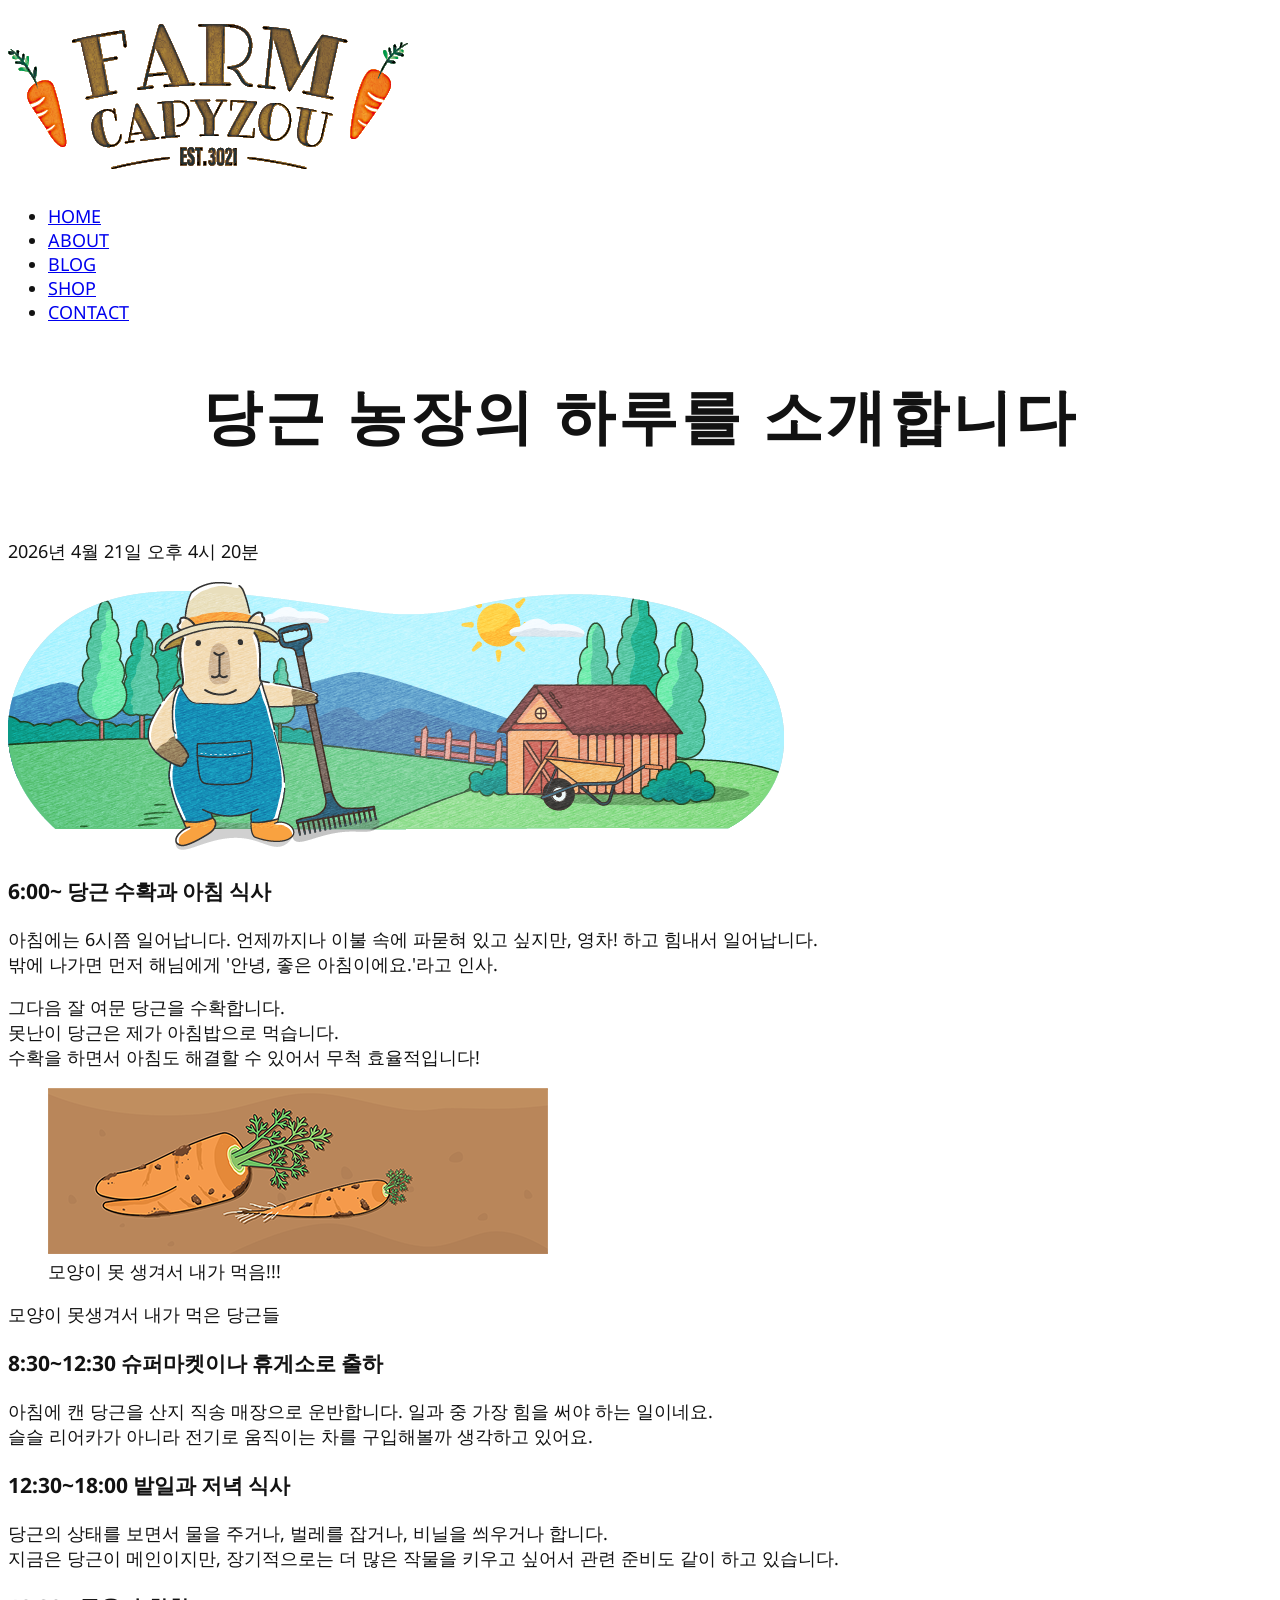
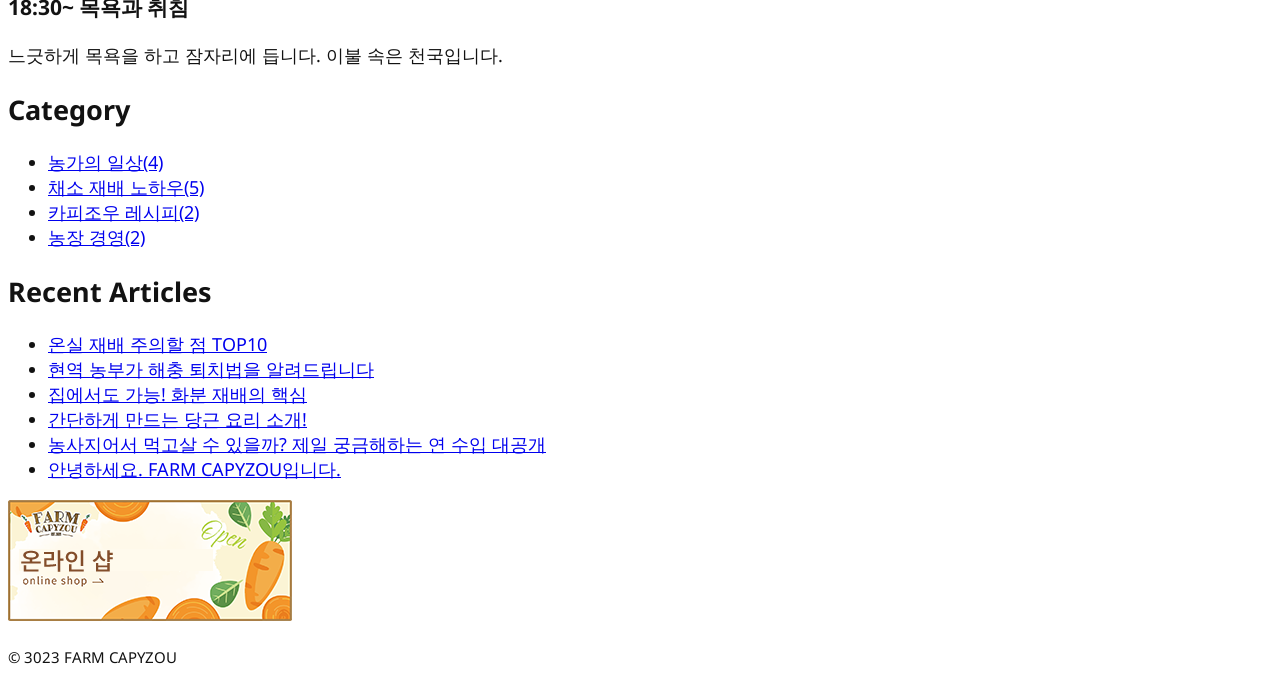
<file: index.html>
<!doctype html>
<html lang="ko">
  <head>
    <meta charset="UTF-8" />
    <link rel="stylesheet" href="./css/style.css" />
    <title>FARM CAPYZOU</title>
  </head>
  <body>
    <header>
      <h1><img src="./assets/logo.png" alt="FARM CAPYZOU" /></h1>
      <nav>
        <ul>
          <li><a href="#">HOME</a></li>
          <li><a href="#">ABOUT</a></li>
          <li><a href="#">BLOG</a></li>
          <li><a href="#">SHOP</a></li>
          <li><a href="#">CONTACT</a></li>
        </ul>
      </nav>
    </header>
    <div>
      <main>
        <article>
          <h2>당근 농장의 하루를 소개합니다</h2>
          <p>
            <time datetime="2026-04-21T16:20">
              2026년 4월 21일 오후 4시 20분
            </time>
          </p>
          <p>
            <img src="./assets/eyecatch.png" alt="농원에 있는 카피조우 그림" />
          </p>
          <h3>6:00~ 당근 수확과 아침 식사</h3>
          <p>
            아침에는 6시쯤 일어납니다. 언제까지나 이불 속에 파묻혀 있고 싶지만,
            영차! 하고 힘내서 일어납니다.<br />
            밖에 나가면 먼저 해님에게 '안녕, 좋은 아침이에요.'라고 인사.
          </p>
          <p>
            그다음 잘 여문 당근을 수확합니다.<br />
            못난이 당근은 제가 아침밥으로 먹습니다.<br />
            수확을 하면서 아침도 해결할 수 있어서 무척 효율적입니다!<br />
          </p>
          <figure>
            <img src="./assets/carrots.png" alt="못난이 당근 그림" />
            <figcaption>모양이 못 생겨서 내가 먹음!!!</figcaption>
          </figure>
          <p>모양이 못생겨서 내가 먹은 당근들</p>
          <h3>8:30~12:30 슈퍼마켓이나 휴게소로 출하</h3>
          <p>
            아침에 캔 당근을 산지 직송 매장으로 운반합니다. 일과 중 가장 힘을
            써야 하는 일이네요.<br />슬슬 리어카가 아니라 전기로 움직이는 차를
            구입해볼까 생각하고 있어요.
          </p>
          <h3>12:30~18:00 밭일과 저녁 식사</h3>
          <p>
            당근의 상태를 보면서 물을 주거나, 벌레를 잡거나, 비닐을 씌우거나
            합니다.<br />지금은 당근이 메인이지만, 장기적으로는 더 많은 작물을
            키우고 싶어서 관련 준비도 같이 하고 있습니다.
          </p>
          <h3>18:30~ 목욕과 취침</h3>
          <p>느긋하게 목욕을 하고 잠자리에 듭니다. 이불 속은 천국입니다.</p>
        </article>
      </main>
      <aside>
        <nav>
          <h2>Category</h2>
          <ul>
            <li><a href="#">농가의 일상(4)</a></li>
            <li><a href="#">채소 재배 노하우(5)</a></li>
            <li><a href="#">카피조우 레시피(2)</a></li>
            <li><a href="#">농장 경영(2)</a></li>
          </ul>
        </nav>
        <nav>
          <h2>Recent Articles</h2>
          <ul>
            <li><a href="#">온실 재배 주의할 점 TOP10</a></li>
            <li><a href="#">현역 농부가 해충 퇴치법을 알려드립니다</a></li>
            <li><a href="#">집에서도 가능! 화분 재배의 핵심</a></li>
            <li><a href="#">간단하게 만드는 당근 요리 소개!</a></li>
            <li>
              <a href="#"
                >농사지어서 먹고살 수 있을까? 제일 궁금해하는 연 수입 대공개</a
              >
            </li>
            <li><a href="#">안녕하세요. FARM CAPYZOU입니다.</a></li>
          </ul>
        </nav>
        <p>
          <a href="#"
            ><img src="./assets/side_banner.png" alt="온라인 샵 배너"
          /></a>
        </p>
      </aside>
    </div>
    <footer>
      <p><small>© 3023 FARM CAPYZOU</small></p>
    </footer>
  </body>
</html>
</file>
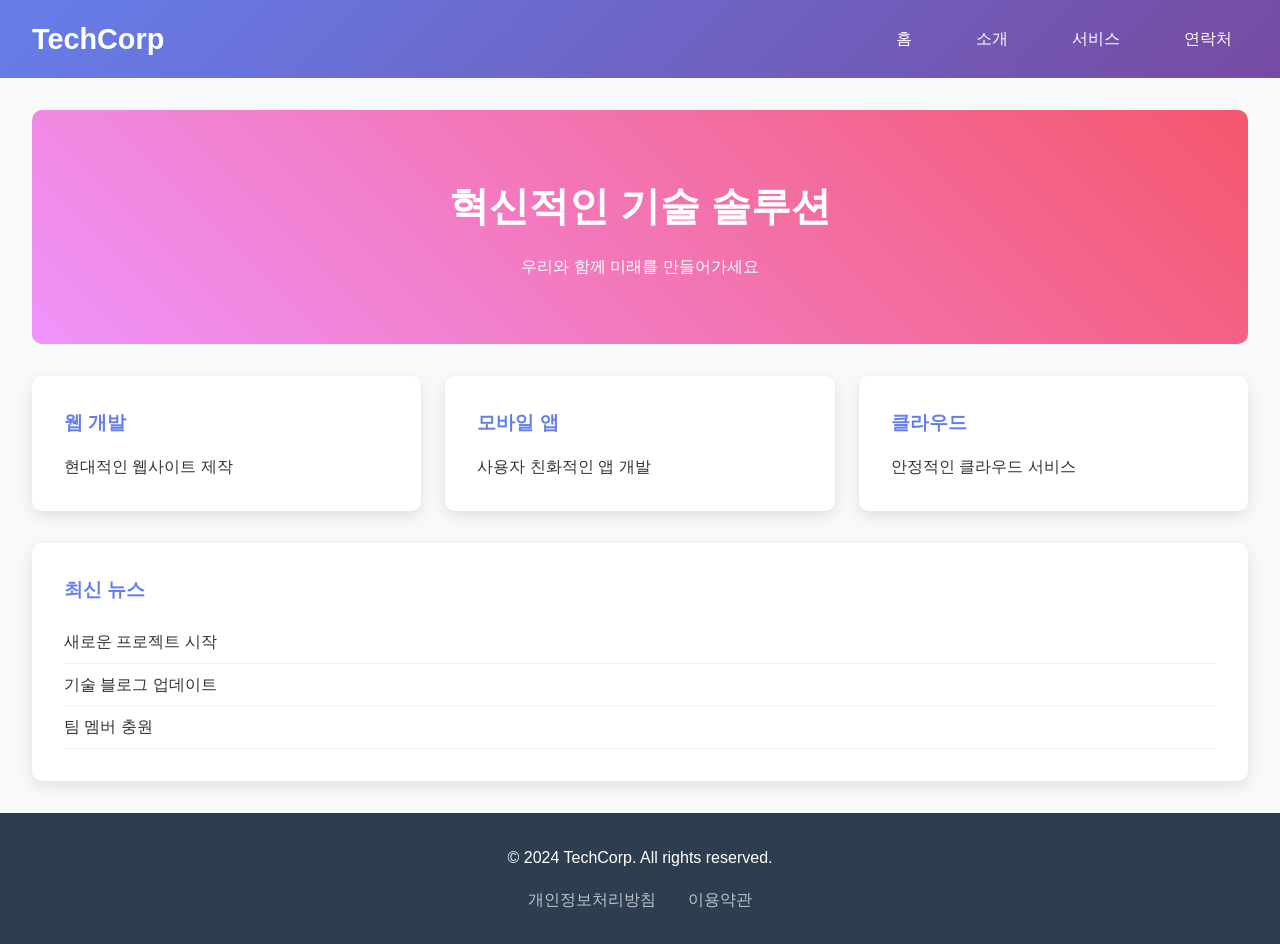
<file: practice/index.html>
<!DOCTYPE html>
<html lang="ko">
<head>
    <meta charset="UTF-8">
    <meta name="viewport" content="width=device-width, initial-scale=1.0">
    <title>모던 웹사이트</title>
    <link rel="stylesheet" href="/practice/style.css">
</head>
<body>
    <!-- 헤더: Flexbox로 네비게이션 정렬 -->
    <header class="header">
        <div class="logo">
            <h1>TechCorp</h1>
        </div>
        <nav class="nav">
            <a href="#home">홈</a>
            <a href="#about">소개</a>
            <a href="#services">서비스</a>
            <a href="#contact">연락처</a>
        </nav>
    </header>

    <!-- 메인: Grid로 콘텐츠 배치 -->
    <main class="main">
        <section class="hero">
            <h2>혁신적인 기술 솔루션</h2>
            <p>우리와 함께 미래를 만들어가세요</p>
        </section>
        <section class="services">
            <div class="service-card">
                <h3>웹 개발</h3>
                <p>현대적인 웹사이트 제작</p>
            </div>
            <div class="service-card">
                <h3>모바일 앱</h3>
                <p>사용자 친화적인 앱 개발</p>
            </div>
            <div class="service-card">
                <h3>클라우드</h3>
                <p>안정적인 클라우드 서비스</p>
            </div>
        </section>
        <aside class="sidebar">
            <h3>최신 뉴스</h3>
            <ul>
                <li>새로운 프로젝트 시작</li>
                <li>기술 블로그 업데이트</li>
                <li>팀 멤버 충원</li>
            </ul>
        </aside>
    </main>

    <!-- 푸터: Flexbox로 정보 정렬 -->
    <footer class="footer">
        <div class="footer-info">
            <p>&copy; 2024 TechCorp. All rights reserved.</p>
        </div>
        <div class="footer-links">
            <a href="#privacy">개인정보처리방침</a>
            <a href="#terms">이용약관</a>
        </div>
    </footer>
</body>
</html>
</file>
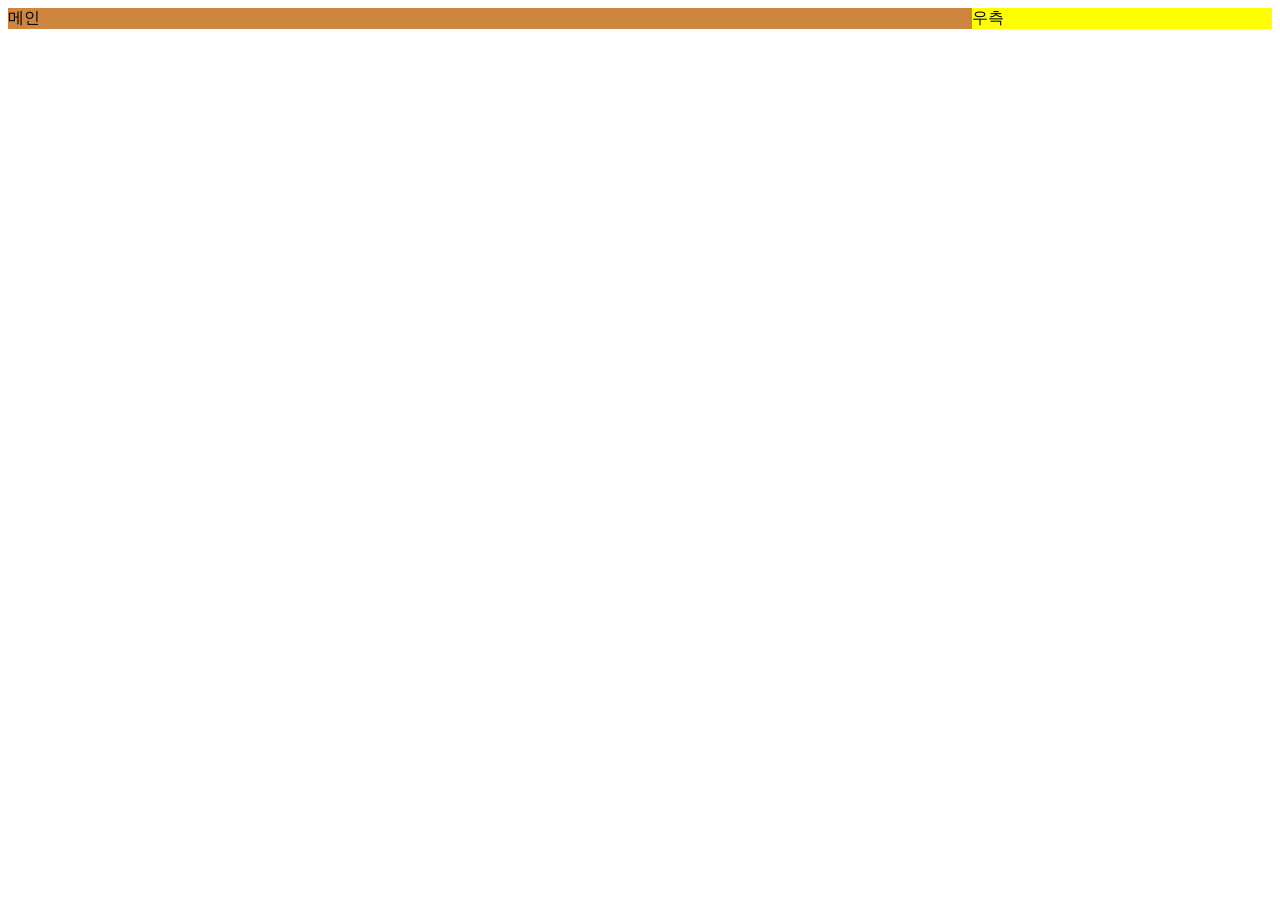
<file: css/adc.html>
<!doctype html>
<html lang="ko">
  <head>
    <meta charset="UTF-8" />
    <meta name="viewport" content="width=device-width, initial-scale=1.0" />
    <style>
      .container {
        display: flex;
      }
      .content {
        flex-basis: 920px;
        background-color: peru;
        flex-grow: 1;
      }
      .sidebar {
        flex-basis: 300px;
        background-color: yellow;
      }
    </style>
    <title>Document</title>
  </head>
  <body>
    <div class="container">
      <main class="content">메인</main>
      <aside class="sidebar">우측</aside>
    </div>
  </body>
</html>
</file>
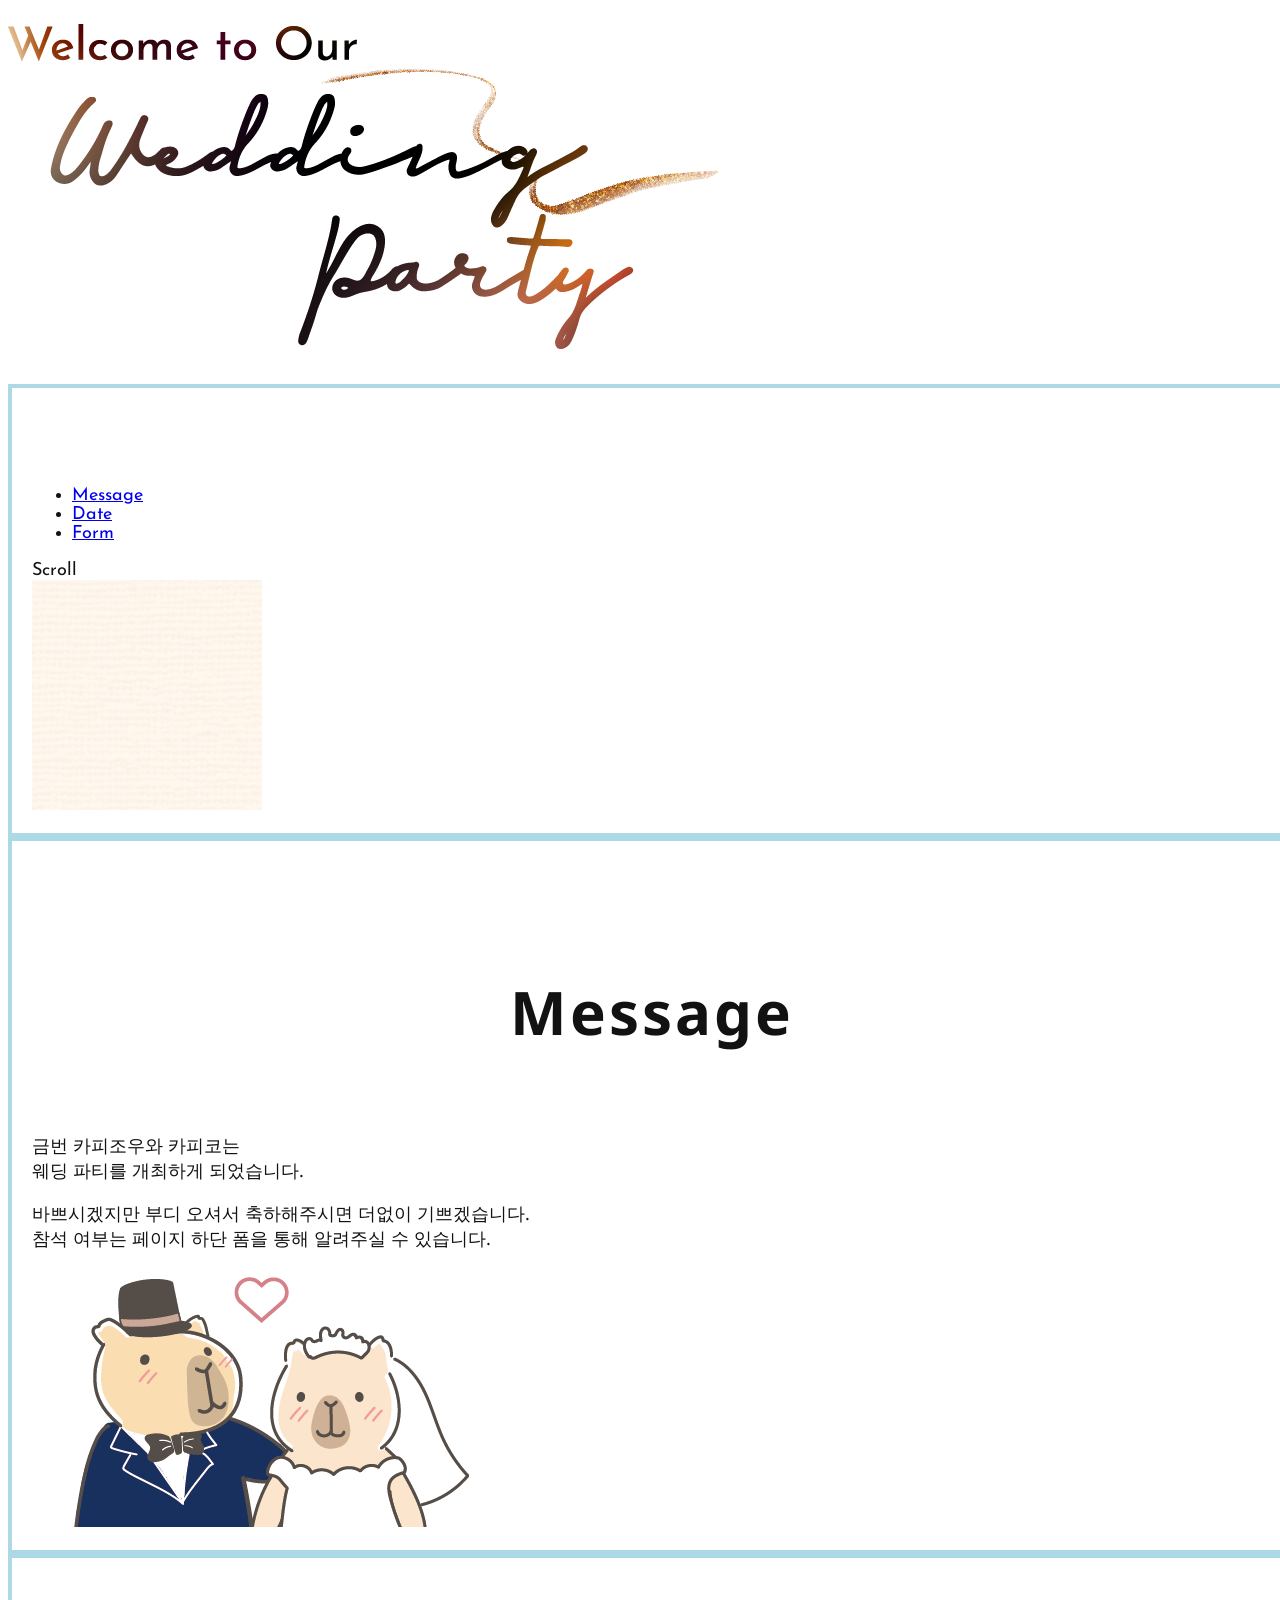
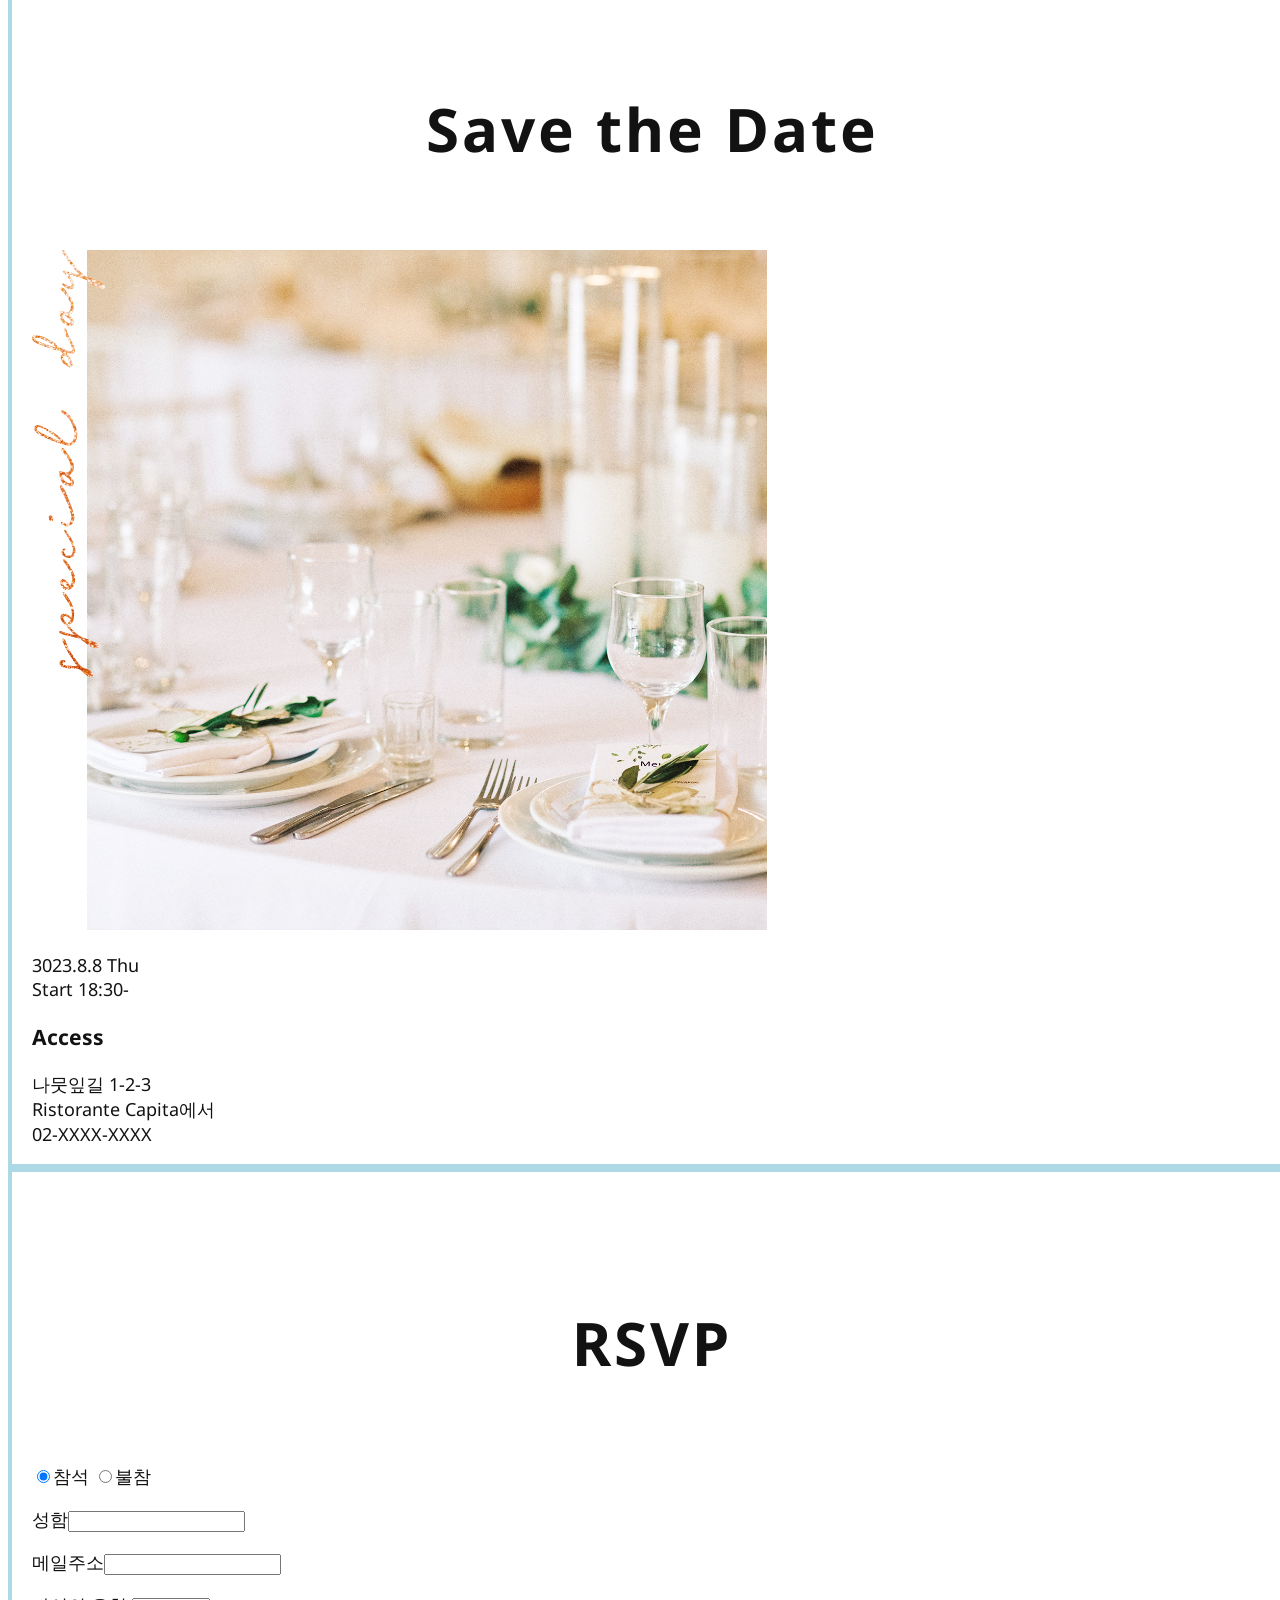
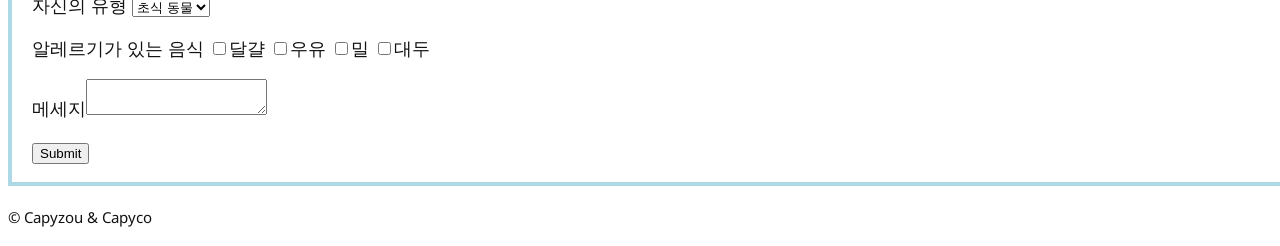
<file: css/fdk.html>
<!doctype html>
<html lang="ko">
  <head>
    <meta charset="UTF-8" />
    <link rel="stylesheet" href="./style.css" />
    <title>Wedding Party Invitation</title>
  </head>
  <body>
    <header>
      <h1>
        <img src="/assets/hero_text.png" alt="Welcome to Our Wedding Party" />
      </h1>
    </header>
    <div class="innerWrap">
      <nav>
        <ul class="ffJosefin">
          <li><a href="#msgArea">Message</a></li>
          <li><a href="#dateArea">Date</a></li>
          <li><a href="#formArea">Form</a></li>
        </ul>
      </nav>
      <p class="ffJosefin">Scroll<br /><img src="/assets/bg.png" alt="" /></p>
    </div>
    <main>
      <section class="msgSec" id="msgArea">
        <div class="innerWrap">
          <h2>Message</h2>
          <p>
            금번 카피조우와 카피코는<br />
            웨딩 파티를 개최하게 되었습니다.<br />
          </p>
          <p>
            바쁘시겠지만 부디 오셔서 축하해주시면 더없이 기쁘겠습니다.<br />
            참석 여부는 페이지 하단 폼을 통해 알려주실 수 있습니다.<br />
          </p>
          <p><img src="/assets/message_img.png" alt="카피조우와 카피코" /></p>
        </div>
      </section>
      <section class="dateSec" id="dateArea">
        <div class="innerWrap">
        <h2>Save the Date</h2>
        <p><img src="/assets/date_img.jpg" alt="" /></p>
        <p>
          3023.8.8 Thu<br />
          Start 18:30-
        </p>
        <section>
          <h3>Access</h3>
          <p>
            나뭇잎길 1-2-3<br />
            Ristorante Capita에서<br />
            02-XXXX-XXXX<br />
          </p>  
        </div>
        </section>
      </section>
      <section class="formSec" id="formArea">
        <div class="innerWrap">
          <h2>RSVP</h2>
        <form action="">
          <p>
            <input
              type="radio"
              name="attend"
              value="참석"
              checked="checked"
            />참석 <input type="radio" name="attend" value="불참" />불참
          </p>
          <p>성함<input type="text" name="user_name" /></p>
          <p>메일주소<input type="text" name="user_email" /></p>
          <p>
            자신의 유형
            <select name="uesr_type">
              <option value="초식 동물">초식 동물</option>
              <option value="육식 동물">육식 동물</option>
              <option value="인간">인간</option>
            </select>
          </p>
          <p>
            알레르기가 있는 음식
            <input type="checkbox" name="allergy" value="달걀" />달걀
            <input type="checkbox" name="allergy" value="우유" />우유
            <input type="checkbox" name="allergy" value="밀" />밀
            <input type="checkbox" name="allergy" value="대두" />대두
          </p>
          <p>메세지<textarea name="message"></textarea></p>
          <p><input type="submit" name="send" /></p>
        </form>
        </div>
      </section>
    </main>
    <footer>
      <p><small>© Capyzou & Capyco</small></p>
    </footer>
  </body>
</html>
</file>
<file: css/style.css>
@charset "utf-8";
@import url("https://fonts.googleapis.com/css2?family=Noto+Sans:ital,wght@0,100..900;1,100..900&display=swap");
@import url("https://fonts.googleapis.com/css2?family=Josefin+Sans:ital,wght@0,100..700;1,100..700&family=Noto+Sans:ital,wght@0,100..900;1,100..900&display=swap");

body {
  font-family: "Noto Sans", sans-serif;
  font-size: 18px;
  color: #121212;
}

.ffJosefin {
  font-family: "Josefin Sans", sans-serif;
}

.innerWrap {
  border: 4px solid lightblue;
  width: 1240px;
  margin: 0 auto;
  padding: 80px 20px 0;
}

main h2 {
  text-align: center;
  font-size: 60px;
  letter-spacing: 0.05em;
  /* 0.04 ~ 0.12 */
  margin-bottom: 80px;
}
</file>
<file: practice/style.css>
/* 기본 스타일 초기화 */
* {
    margin: 0;
    padding: 0;
    box-sizing: border-box;
}

body {
    font-family: 'Arial', sans-serif;
    line-height: 1.6;
    color: #333;
    display: flex;
    flex-direction: column;
    min-height: 100vh;
}

/* 헤더: Flexbox 활용 */
.header {
    background: linear-gradient(135deg, #667eea 0%, #764ba2 100%);
    color: white;
    padding: 1rem 2rem;
    display: flex;
    justify-content: space-between;
    align-items: center;
    box-shadow: 0 2px 10px rgba(0,0,0,0.1);
}

.logo h1 {
    font-size: 1.8rem;
    font-weight: bold;
}

.nav {
    display: flex;
    gap: 2rem;
}

.nav a {
    color: white;
    text-decoration: none;
    padding: 0.5rem 1rem;
    border-radius: 5px;
    transition: background-color 0.3s;
}

.nav a:hover {
    background-color: rgba(255,255,255,0.2);
}

/* 메인: Grid 레이아웃 */
.main {
    flex: 1;
    display: grid;
    grid-template-columns: 2fr 1fr;
    grid-template-rows: auto 1fr;
    grid-template-areas: 
        "hero hero"
        "services sidebar";
    gap: 2rem;
    padding: 2rem;
    background-color: #f8f9fa;
}

.hero {
    grid-area: hero;
    background: linear-gradient(45deg, #f093fb 0%, #f5576c 100%);
    color: white;
    padding: 4rem 2rem;
    text-align: center;
    border-radius: 10px;
}

.hero h2 {
    font-size: 2.5rem;
    margin-bottom: 1rem;
}

.services {
    grid-area: services;
    display: grid;
    grid-template-columns: repeat(auto-fit, minmax(250px, 1fr));
    gap: 1.5rem;
}

.service-card {
    background: white;
    padding: 2rem;
    border-radius: 10px;
    box-shadow: 0 5px 15px rgba(0,0,0,0.1);
    transition: transform 0.3s;
}

.service-card:hover {
    transform: translateY(-5px);
}

.service-card h3 {
    color: #667eea;
    margin-bottom: 1rem;
}

.sidebar {
    grid-area: sidebar;
    background: white;
    padding: 2rem;
    border-radius: 10px;
    box-shadow: 0 5px 15px rgba(0,0,0,0.1);
}

.sidebar h3 {
    color: #667eea;
    margin-bottom: 1rem;
}

.sidebar ul {
    list-style: none;
}

.sidebar li {
    padding: 0.5rem 0;
    border-bottom: 1px solid #eee;
}

/* 푸터: Flexbox 활용 */
.footer {
    background-color: #2c3e50;
    color: white;
    padding: 2rem;
    display: flex;
    justify-content: space-between;
    align-items: center;
}

.footer-links {
    display: flex;
    gap: 2rem;
}

.footer-links a {
    color: #bdc3c7;
    text-decoration: none;
    transition: color 0.3s;
}

.footer-links a:hover {
    color: white;
}


@media (max-widgh: 768px) {
  .header{
    flex-direction: column;
    gap: 1rem;
  }  
}

.main {
    grid-template-columns: 1fr;
    grid-template-areas: 
    "hero"
    "services"
    "sidebar";
}
.footer {
    flex-direction: column;
    gap: 1rem;
    text-align: text;
}

@media (max-widgh: 480px) {
   .nav {
    flex-direction: column;
    width: 100%;
   }
   .services {
    grid-template-columns: 1fr;
   }
   .hero h2 {
    font-size: 2rem;
   }
}
</file>
